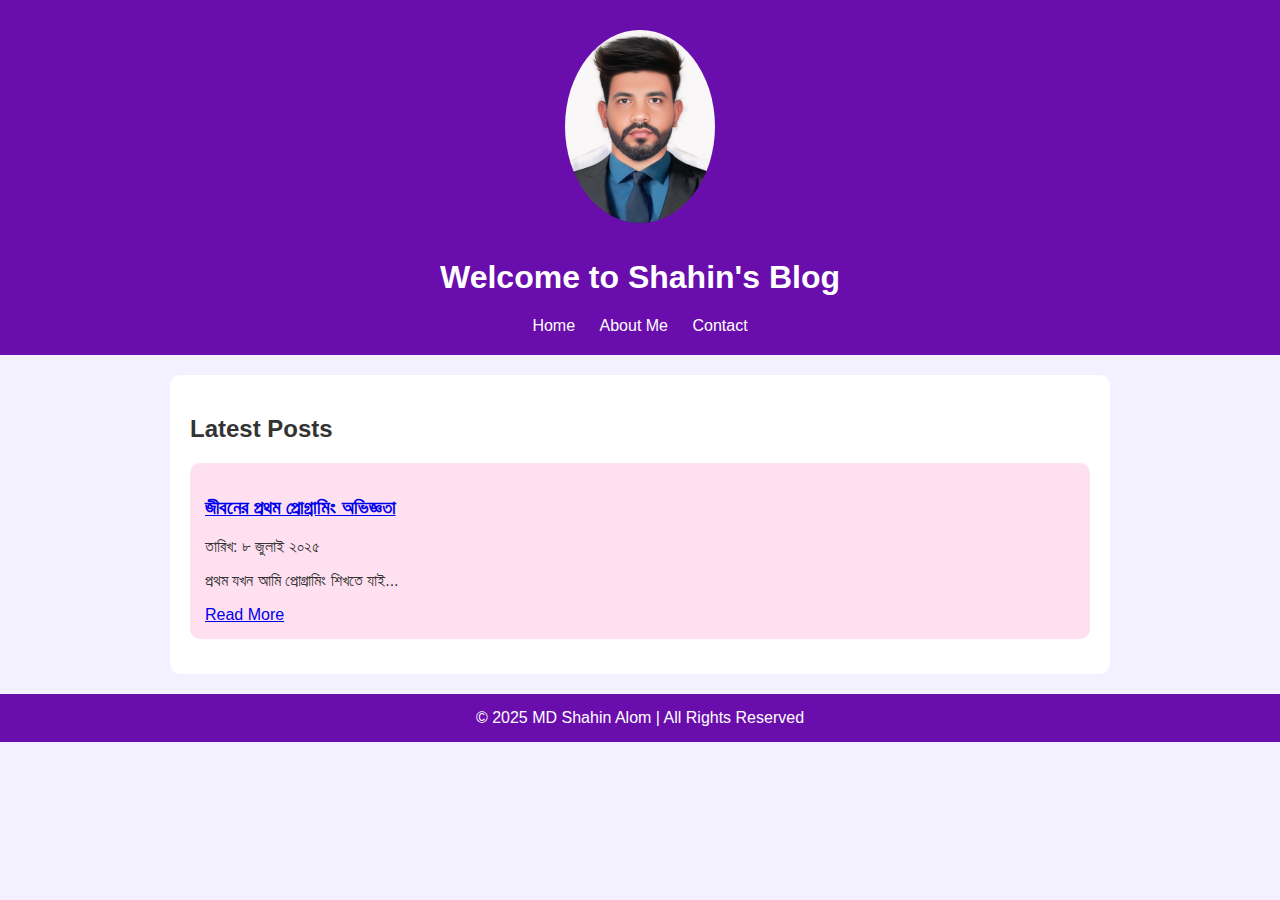
<file: index.html>
<!DOCTYPE html>
<html>
<head>
  <title>Shahin's Personal Blog</title>
  <link rel="stylesheet" href="style.css">
</head>
<body>
<header>
  <img src="images/your-photo.jpg" alt="Shahin">
  <h1>Welcome to Shahin's Blog</h1>
  <nav>
    <a href="index.html">Home</a>
    <a href="about.html">About Me</a>
    <a href="contact.html">Contact</a>
  </nav>
</header>

<div class="container">
  <h2>Latest Posts</h2>

  <div class="post-card">
    <h3><a href="post1.html">জীবনের প্রথম প্রোগ্রামিং অভিজ্ঞতা</a></h3>
    <p>তারিখ: ৮ জুলাই ২০২৫</p>
    <p>প্রথম যখন আমি প্রোগ্রামিং শিখতে যাই...</p>
    <a href="post1.html">Read More</a>
  </div>

</div>

<footer>
  &copy; 2025 MD Shahin Alom | All Rights Reserved
</footer>
</body>
</html>
</file>
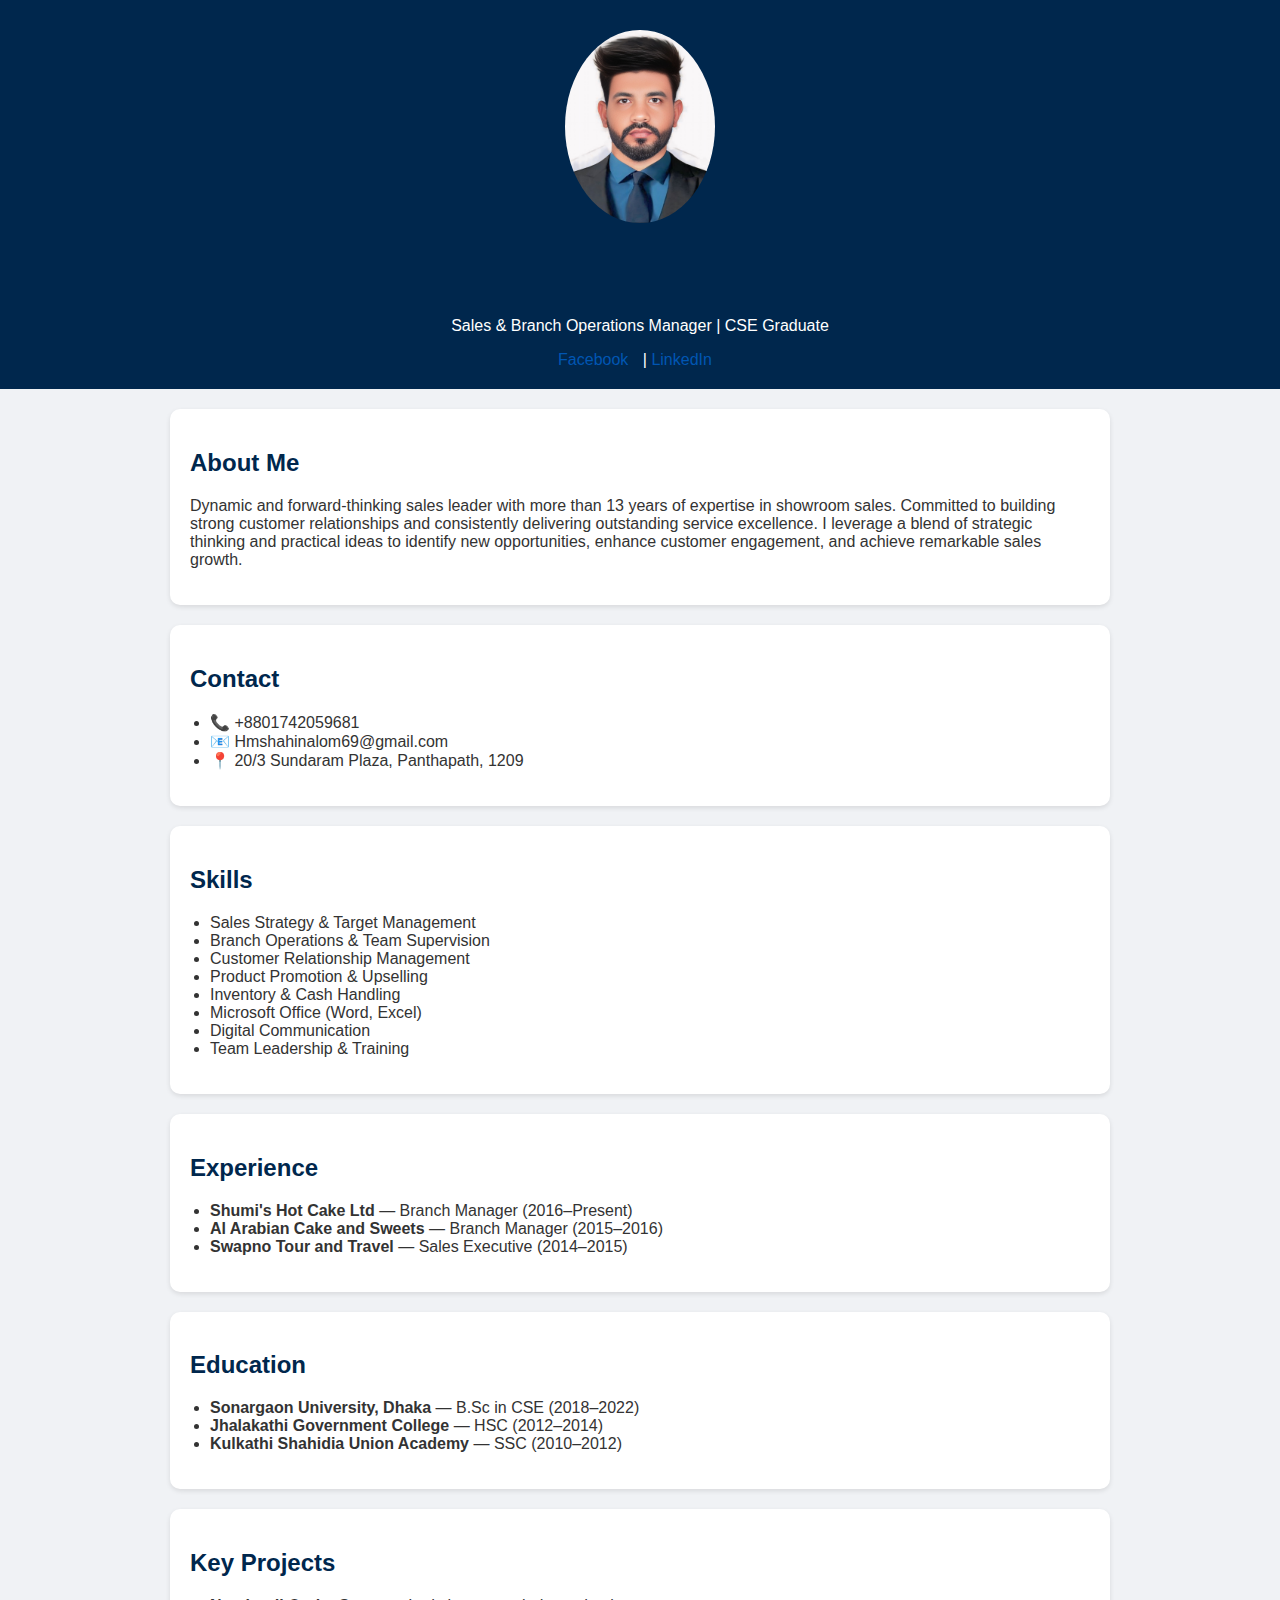
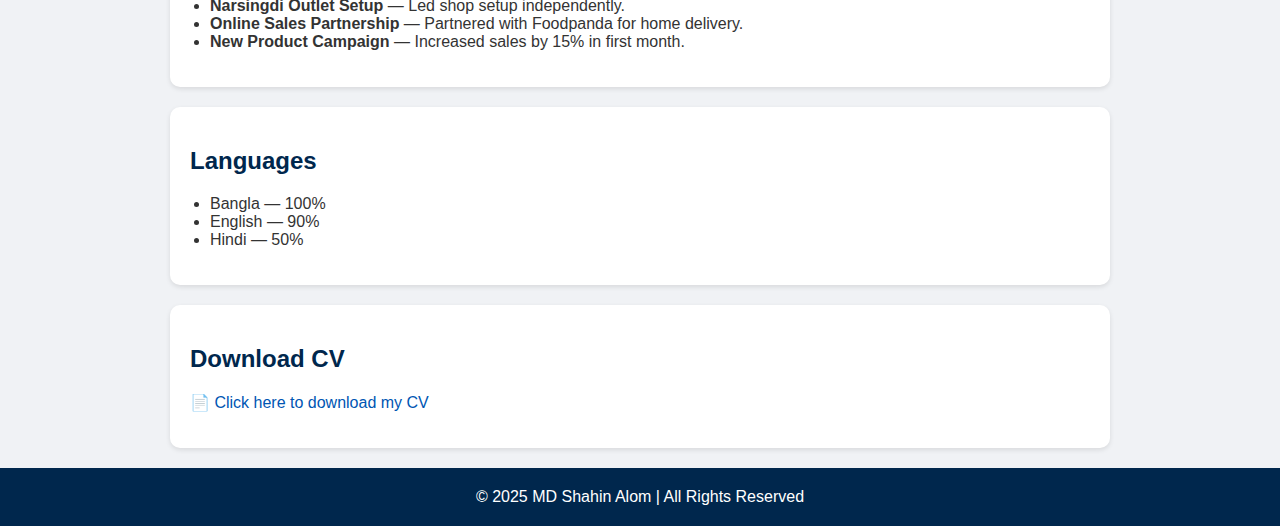
<file: Index.html>
<!DOCTYPE html>
<html lang="en">
<head>
  <meta charset="UTF-8">
  <meta name="viewport" content="width=device-width, initial-scale=1">
  <title>MD Shahin Alom | Personal Blog</title>
  <style>
    body { font-family: sans-serif; margin: 0; background: #f0f2f5; color: #333; }
    header { background: #00274d; color: #fff; padding: 20px; text-align: center; }
    header img { border-radius: 50%; width: 150px; margin: 10px auto; }
    section { max-width: 900px; margin: 20px auto; padding: 20px; background: #fff; border-radius: 10px; box-shadow: 0 2px 5px rgba(0,0,0,0.1); }
    h1, h2 { color: #00274d; }
    a { color: #0056b3; text-decoration: none; }
    .social a { margin-right: 10px; }
    ul { padding-left: 20px; }
  </style>
</head>
<body>

<header>
  <img src="your-photo.jpg" alt="MD Shahin Alom">
  <h1>MD Shahin Alom</h1>
  <p>Sales & Branch Operations Manager | CSE Graduate</p>
  <div class="social">
    <a href="https://www.facebook.com/share/1J6mFVsBGn/" target="_blank">Facebook</a> |
    <a href="https://www.linkedin.com/in/mahmudshahin0" target="_blank">LinkedIn</a>
  </div>
</header>

<section>
  <h2>About Me</h2>
  <p>Dynamic and forward-thinking sales leader with more than 13 years of expertise in showroom sales. Committed to building strong customer relationships and consistently delivering outstanding service excellence. I leverage a blend of strategic thinking and practical ideas to identify new opportunities, enhance customer engagement, and achieve remarkable sales growth.</p>
</section>

<section>
  <h2>Contact</h2>
  <ul>
    <li>📞 +8801742059681</li>
    <li>📧 Hmshahinalom69@gmail.com</li>
    <li>📍 20/3 Sundaram Plaza, Panthapath, 1209</li>
  </ul>
</section>

<section>
  <h2>Skills</h2>
  <ul>
    <li>Sales Strategy & Target Management</li>
    <li>Branch Operations & Team Supervision</li>
    <li>Customer Relationship Management</li>
    <li>Product Promotion & Upselling</li>
    <li>Inventory & Cash Handling</li>
    <li>Microsoft Office (Word, Excel)</li>
    <li>Digital Communication</li>
    <li>Team Leadership & Training</li>
  </ul>
</section>

<section>
  <h2>Experience</h2>
  <ul>
    <li><strong>Shumi's Hot Cake Ltd</strong> — Branch Manager (2016–Present)</li>
    <li><strong>Al Arabian Cake and Sweets</strong> — Branch Manager (2015–2016)</li>
    <li><strong>Swapno Tour and Travel</strong> — Sales Executive (2014–2015)</li>
  </ul>
</section>

<section>
  <h2>Education</h2>
  <ul>
    <li><strong>Sonargaon University, Dhaka</strong> — B.Sc in CSE (2018–2022)</li>
    <li><strong>Jhalakathi Government College</strong> — HSC (2012–2014)</li>
    <li><strong>Kulkathi Shahidia Union Academy</strong> — SSC (2010–2012)</li>
  </ul>
</section>

<section>
  <h2>Key Projects</h2>
  <ul>
    <li><strong>Narsingdi Outlet Setup</strong> — Led shop setup independently.</li>
    <li><strong>Online Sales Partnership</strong> — Partnered with Foodpanda for home delivery.</li>
    <li><strong>New Product Campaign</strong> — Increased sales by 15% in first month.</li>
  </ul>
</section>

<section>
  <h2>Languages</h2>
  <ul>
    <li>Bangla — 100%</li>
    <li>English — 90%</li>
    <li>Hindi — 50%</li>
  </ul>
</section>

<section>
  <h2>Download CV</h2>
  <p><a href="cv.jpg" download>📄 Click here to download my CV</a></p>
</section>

<footer style="text-align:center; padding:20px; background:#00274d; color:#fff;">
  &copy; 2025 MD Shahin Alom | All Rights Reserved
</footer>

</body>
</html>
</file>
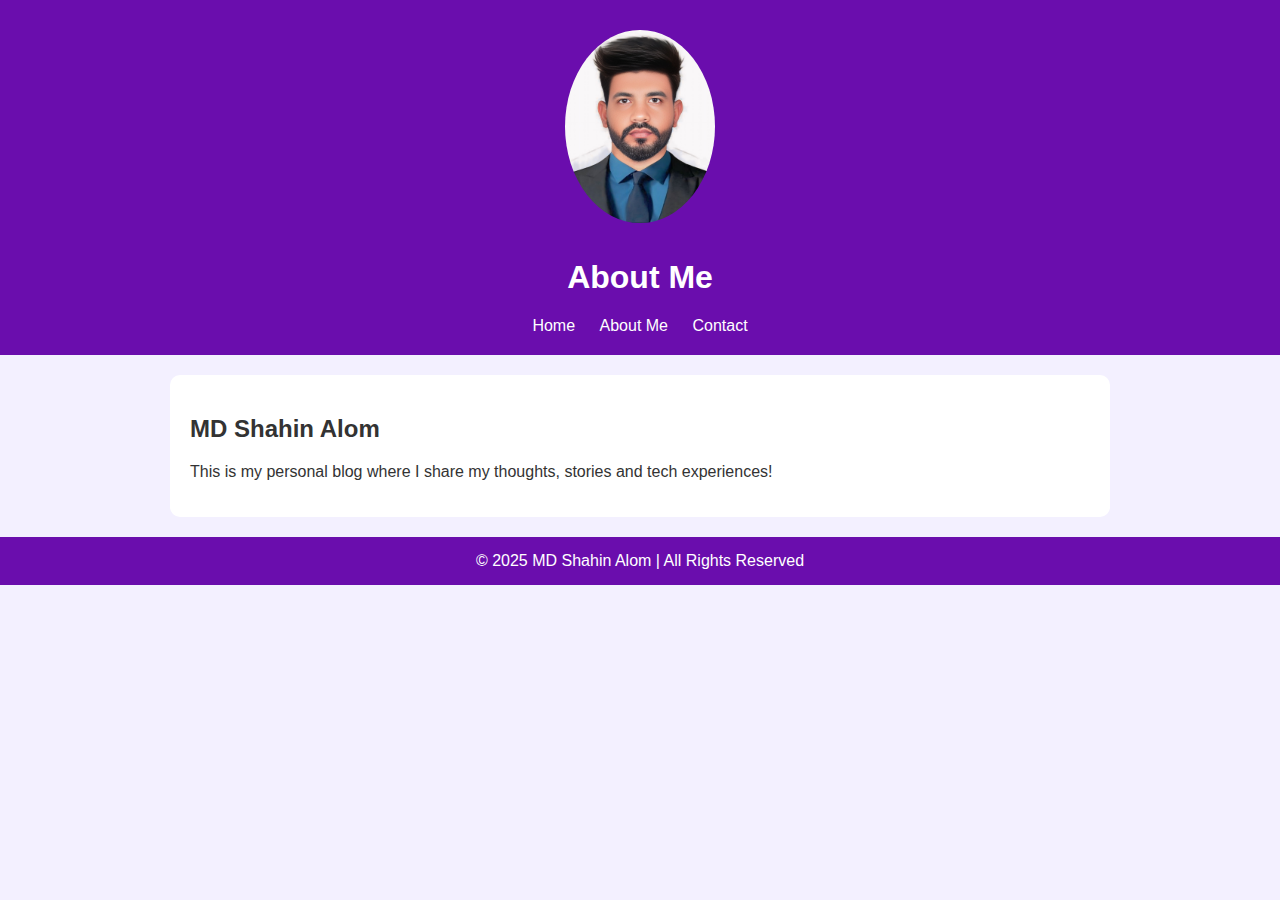
<file: about.html>
<!DOCTYPE html>
<html>
<head>
  <title>About Shahin</title>
  <link rel="stylesheet" href="style.css">
</head>
<body>
<header>
  <img src="images/your-photo.jpg" alt="Shahin">
  <h1>About Me</h1>
  <nav>
    <a href="index.html">Home</a>
    <a href="about.html">About Me</a>
    <a href="contact.html">Contact</a>
  </nav>
</header>

<div class="container">
  <h2>MD Shahin Alom</h2>
  <p>This is my personal blog where I share my thoughts, stories and tech experiences!</p>
</div>

<footer>
  &copy; 2025 MD Shahin Alom | All Rights Reserved
</footer>
</body>
</html>
</file>
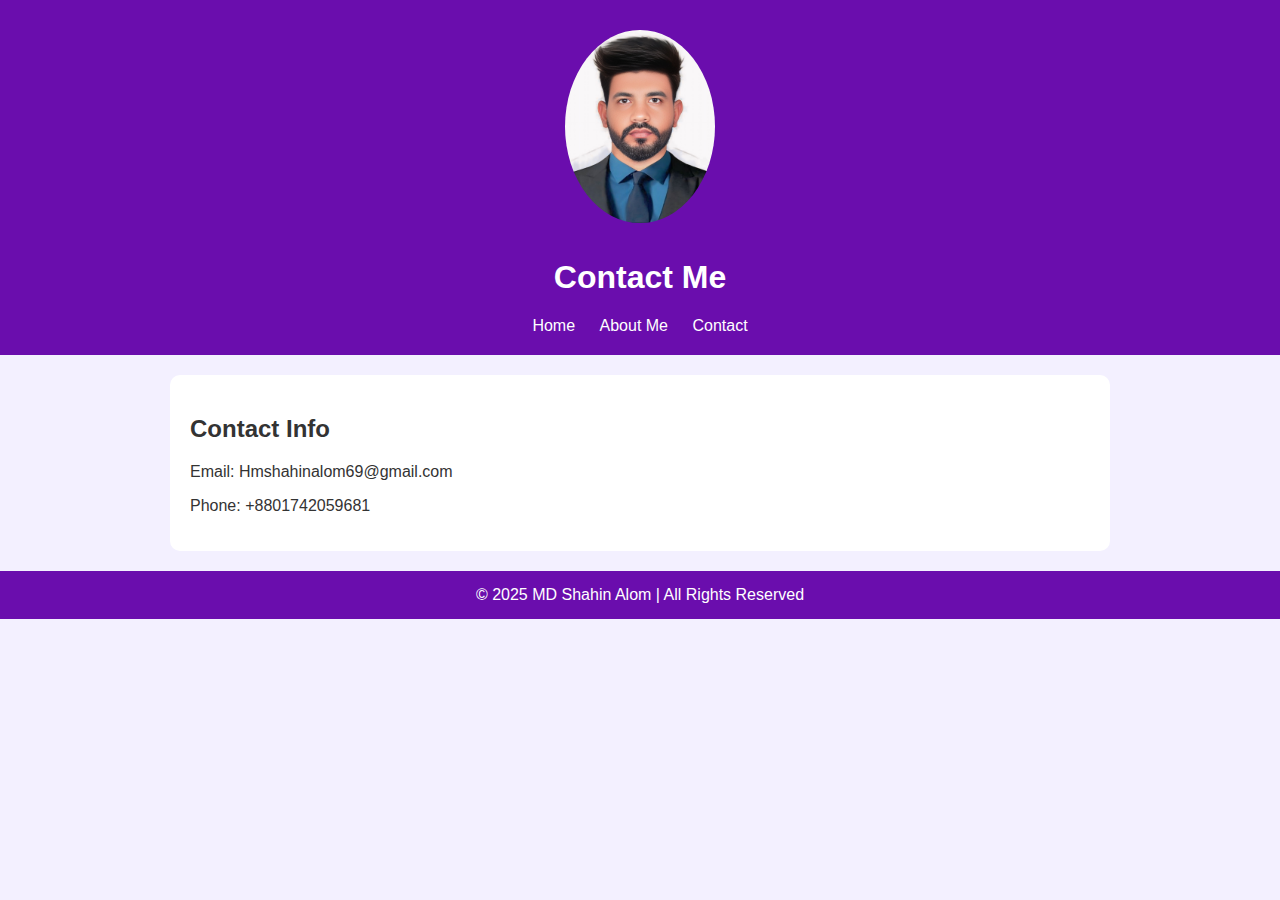
<file: contact.html>
<!DOCTYPE html>
<html>
<head>
  <title>Contact Shahin</title>
  <link rel="stylesheet" href="style.css">
</head>
<body>
<header>
  <img src="images/your-photo.jpg" alt="Shahin">
  <h1>Contact Me</h1>
  <nav>
    <a href="index.html">Home</a>
    <a href="about.html">About Me</a>
    <a href="contact.html">Contact</a>
  </nav>
</header>

<div class="container">
  <h2>Contact Info</h2>
  <p>Email: Hmshahinalom69@gmail.com</p>
  <p>Phone: +8801742059681</p>
</div>

<footer>
  &copy; 2025 MD Shahin Alom | All Rights Reserved
</footer>
</body>
</html>
</file>
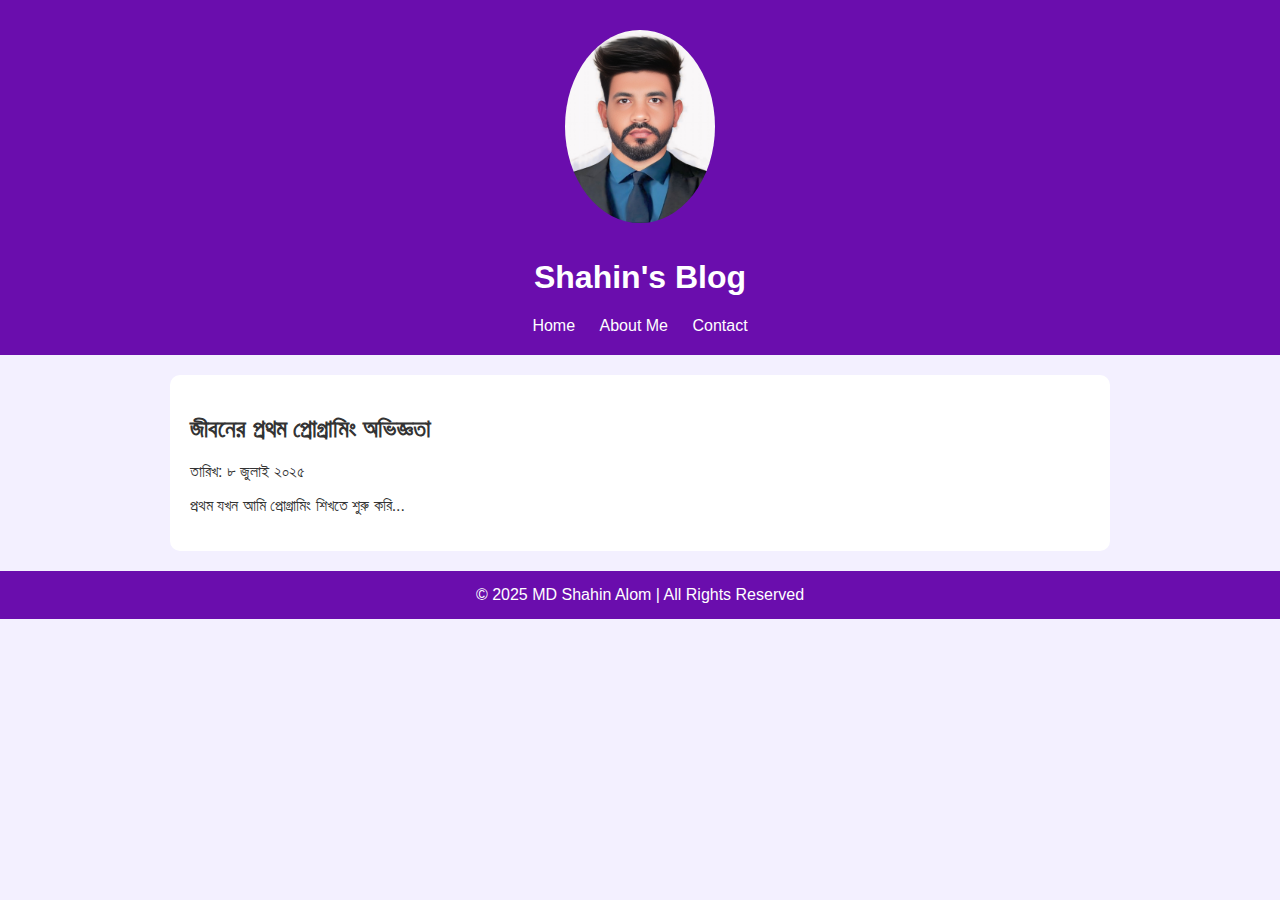
<file: post1.html>
<!DOCTYPE html>
<html>
<head>
  <title>First Programming Experience</title>
  <link rel="stylesheet" href="style.css">
</head>
<body>
<header>
  <img src="images/your-photo.jpg" alt="Shahin">
  <h1>Shahin's Blog</h1>
  <nav>
    <a href="index.html">Home</a>
    <a href="about.html">About Me</a>
    <a href="contact.html">Contact</a>
  </nav>
</header>

<div class="container">
  <h2>জীবনের প্রথম প্রোগ্রামিং অভিজ্ঞতা</h2>
  <p>তারিখ: ৮ জুলাই ২০২৫</p>
  <p>প্রথম যখন আমি প্রোগ্রামিং শিখতে শুরু করি...</p>
</div>

<footer>
  &copy; 2025 MD Shahin Alom | All Rights Reserved
</footer>
</body>
</html>
</file>
<file: style.css>
body {
  font-family: sans-serif;
  margin: 0;
  padding: 0;
  background: #f3f0ff;
  color: #333;
}
header {
  background: #6a0dad;
  color: #fff;
  padding: 20px;
  text-align: center;
}
header img {
  width: 150px;
  border-radius: 50%;
  margin: 10px auto;
}
nav a {
  color: #fff;
  margin: 0 10px;
  text-decoration: none;
}
nav a:hover {
  text-decoration: underline;
}
.container {
  max-width: 900px;
  margin: 20px auto;
  padding: 20px;
  background: #fff;
  border-radius: 10px;
}
.post-card {
  background: #ffe0f0;
  padding: 15px;
  margin: 15px 0;
  border-radius: 10px;
}
footer {
  background: #6a0dad;
  color: #fff;
  text-align: center;
  padding: 15px;
  margin-top: 20px;
}
</file>
